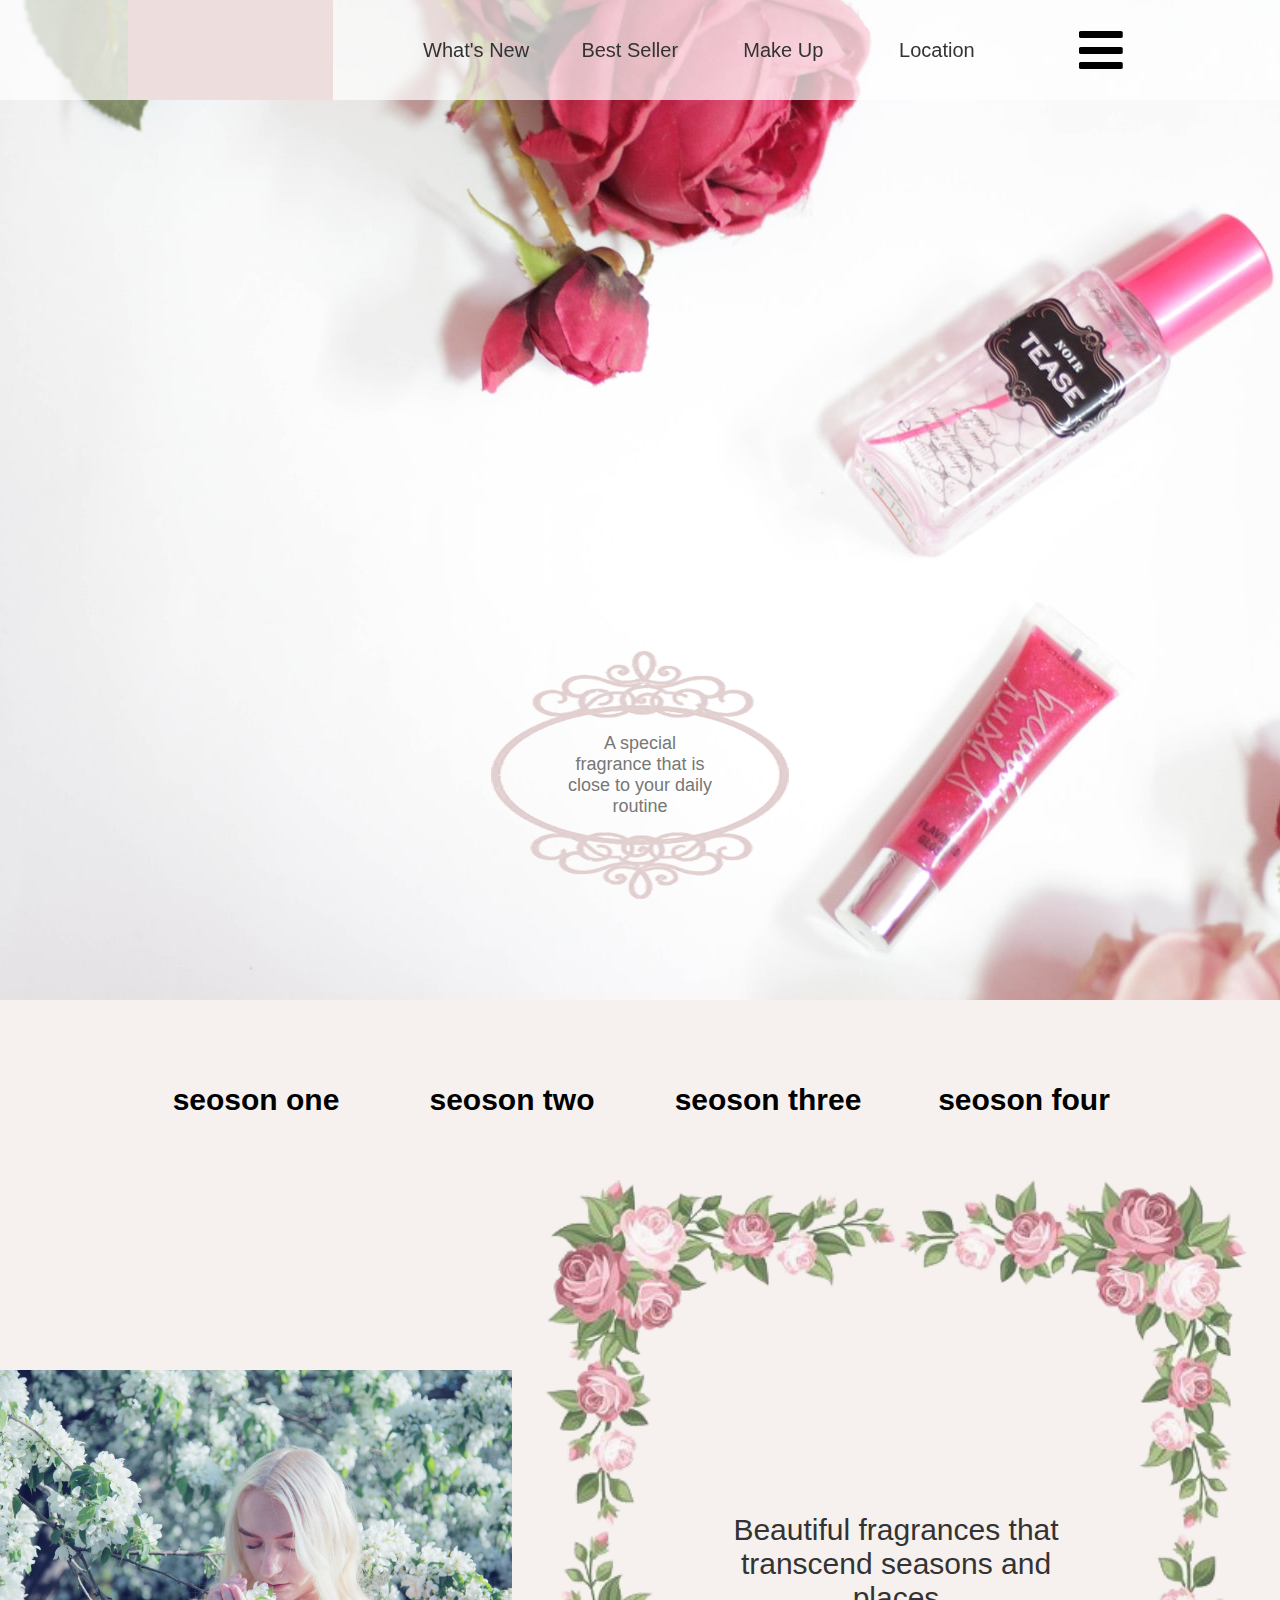
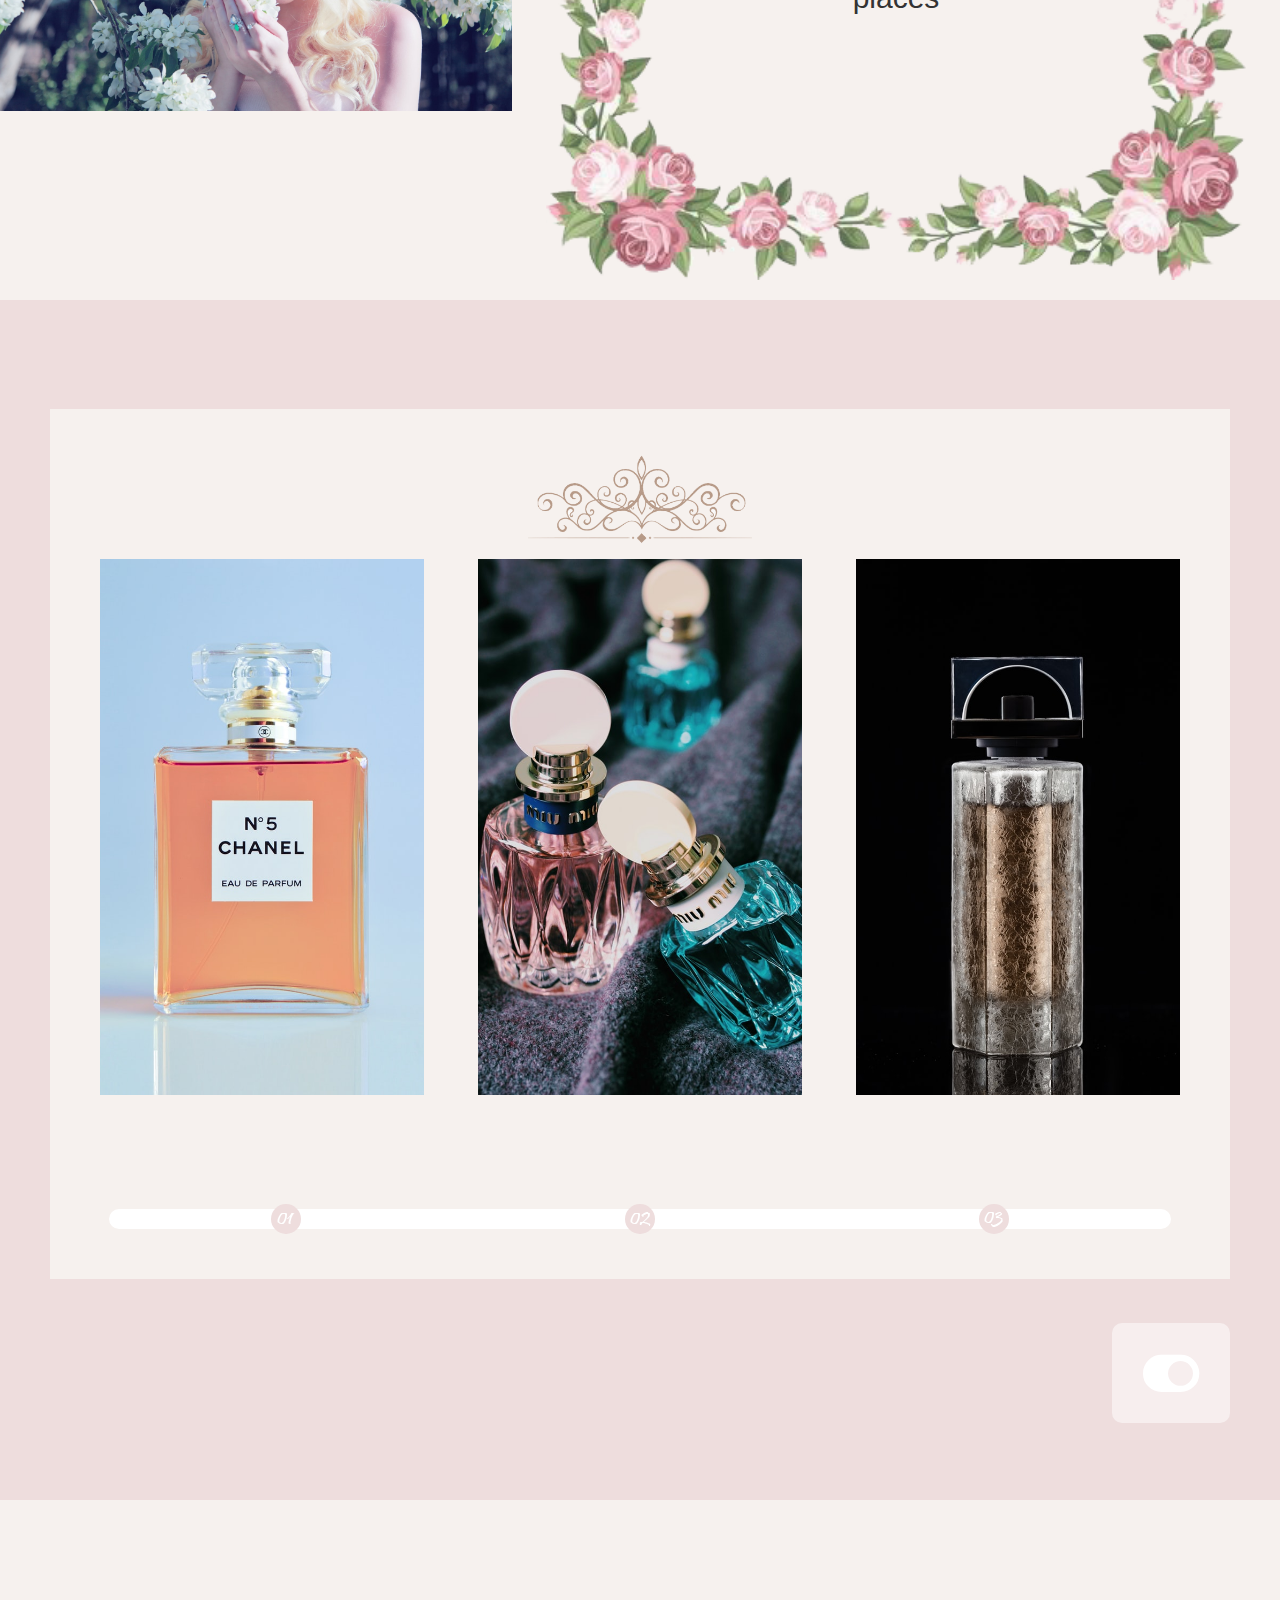
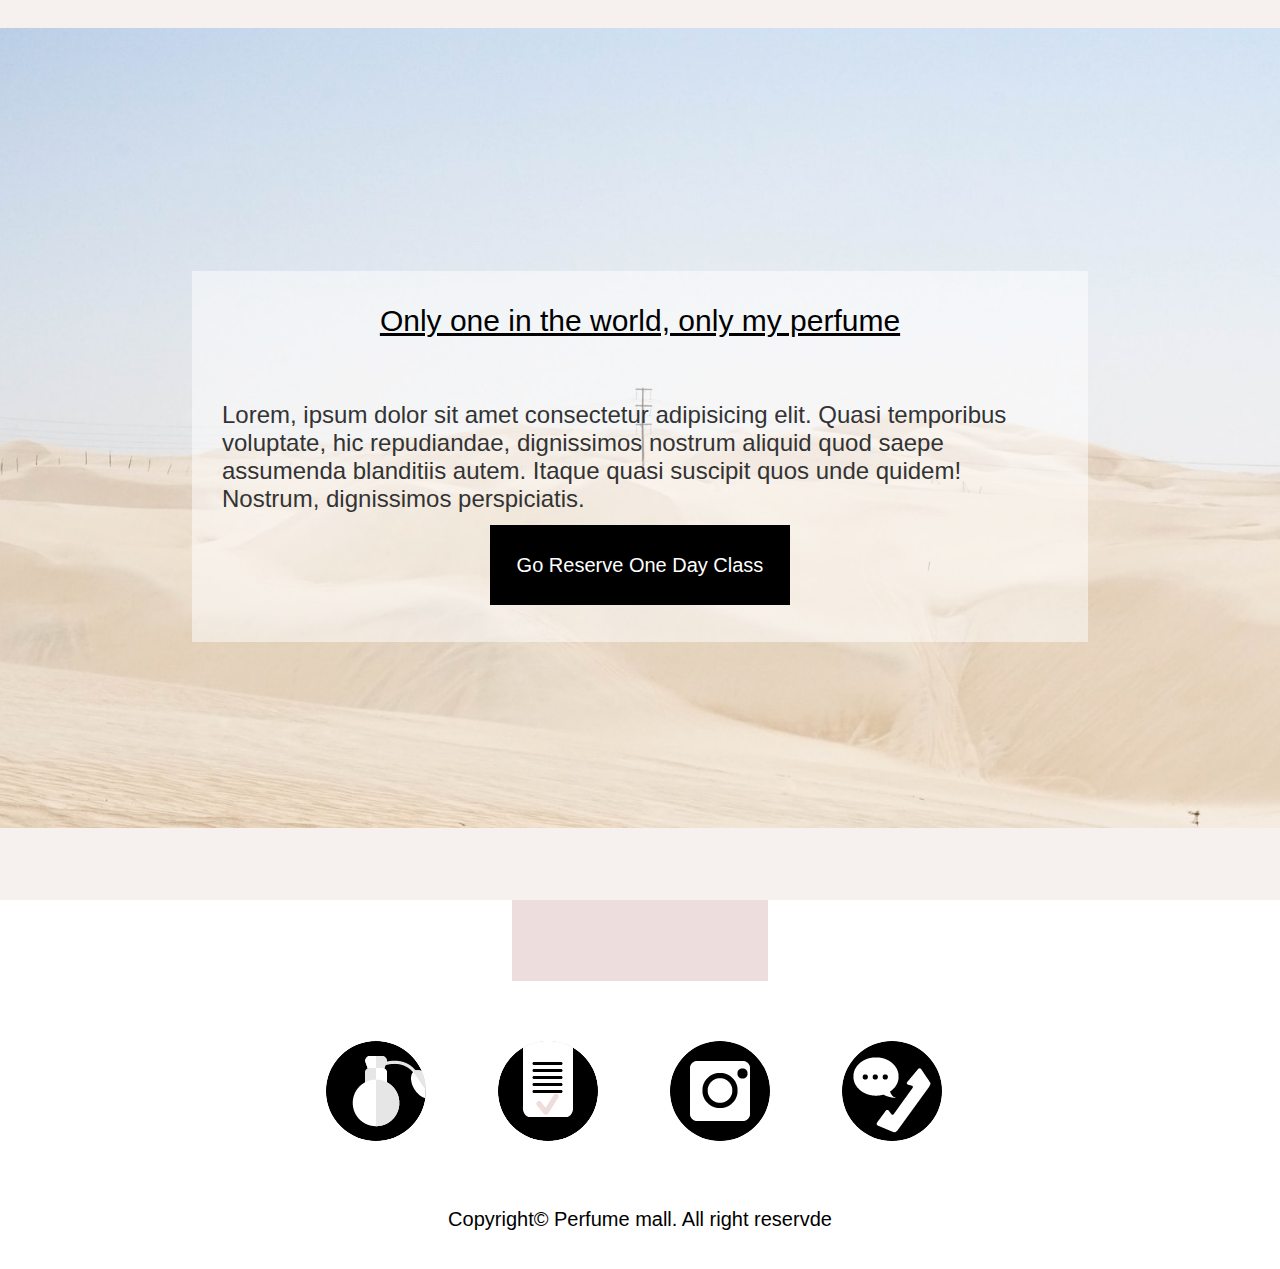
<file: index.html>
<!DOCTYPE html>
<html lang="ko-KR">
<head>
  <meta charset="UTF-8">
  <meta name="viewport" content="width=device-width, initial-scale=1.0">
  <meta http-equiv="X-UA-Compatible" content="ie=edge">
  <link rel="stylesheet" href="./fonts/fontawesome/css/all.css">
  <link rel="stylesheet" href="./css/base/reset.css">
  <link rel="stylesheet" href="./css/base/common.css">
  <title>Document</title>
</head>
<body>
<div id="wrap">

</div>

<script src="./js/base/jquery-3.4.1.min.js"></script>
<script src="./js/base/jquery-ui.min.js"></script>
<script>
  (function($){
    $('#wrap').load('./main.html');

  })(jQuery);
</script>
</body>
</html>
</file>
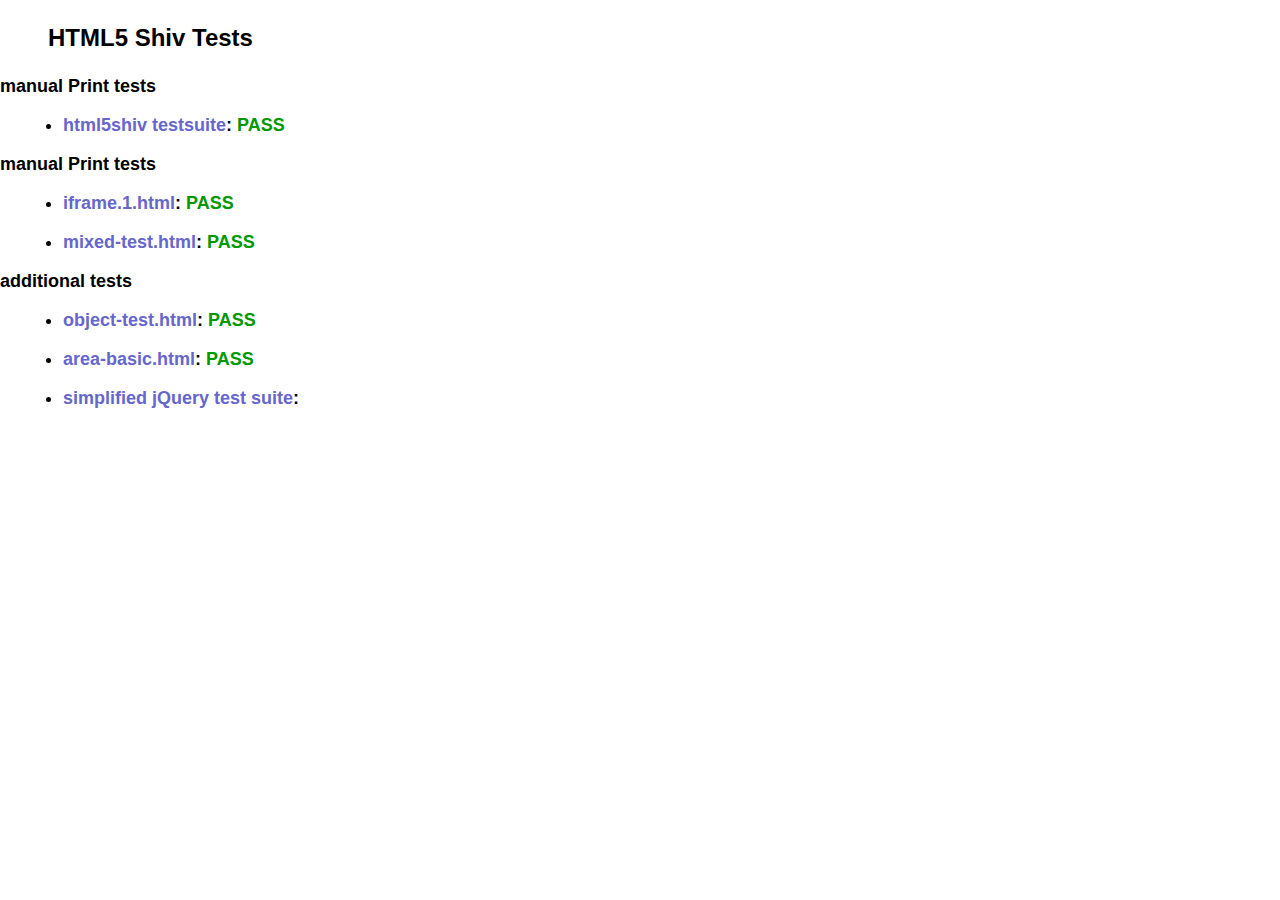
<file: IE/html5shiv/test/index.html>
<!doctype html>
<html>
	<head>
		<meta charset="utf-8">
		<title>IE&lt;9 HTML5 Shiv Tests</title>
		<link rel="stylesheet" href="style.css">
		<script src="../src/html5shiv-printshiv.js"></script>
	</head>
	<body>
		<h1>
			HTML5 Shiv Tests
		</h1>
		<h2>manual Print tests</h2>
		<ul>
			<li>
				<a href="html5shiv.html">html5shiv testsuite</a>: <span class="pass">PASS</span>
			</li>
			
		</ul>
		<h2>manual Print tests</h2>
		<ul>
			<li>
				<a href="iframe.1.html">iframe.1.html</a>: <span class="pass">PASS</span>
			</li>
			<li>
				<a href="mixed-test.html">mixed-test.html</a>: <span class="pass">PASS</span>
			</li>
			
		</ul>
		<h2>additional tests</h2>
		<ul>
			
			<li>
				<a href="object-test.html">object-test.html</a>: <span class="pass">PASS</span>
			</li>
			
			<li>
				<a href="highcharts/area-basic.html">area-basic.html</a>: <span class="pass">PASS</span>
			</li>
			<li>
				<a href="jquery-1.7.1/index.html">simplified jQuery test suite</a>:
			</li>
		</ul>
	<body>
</html>
</file>
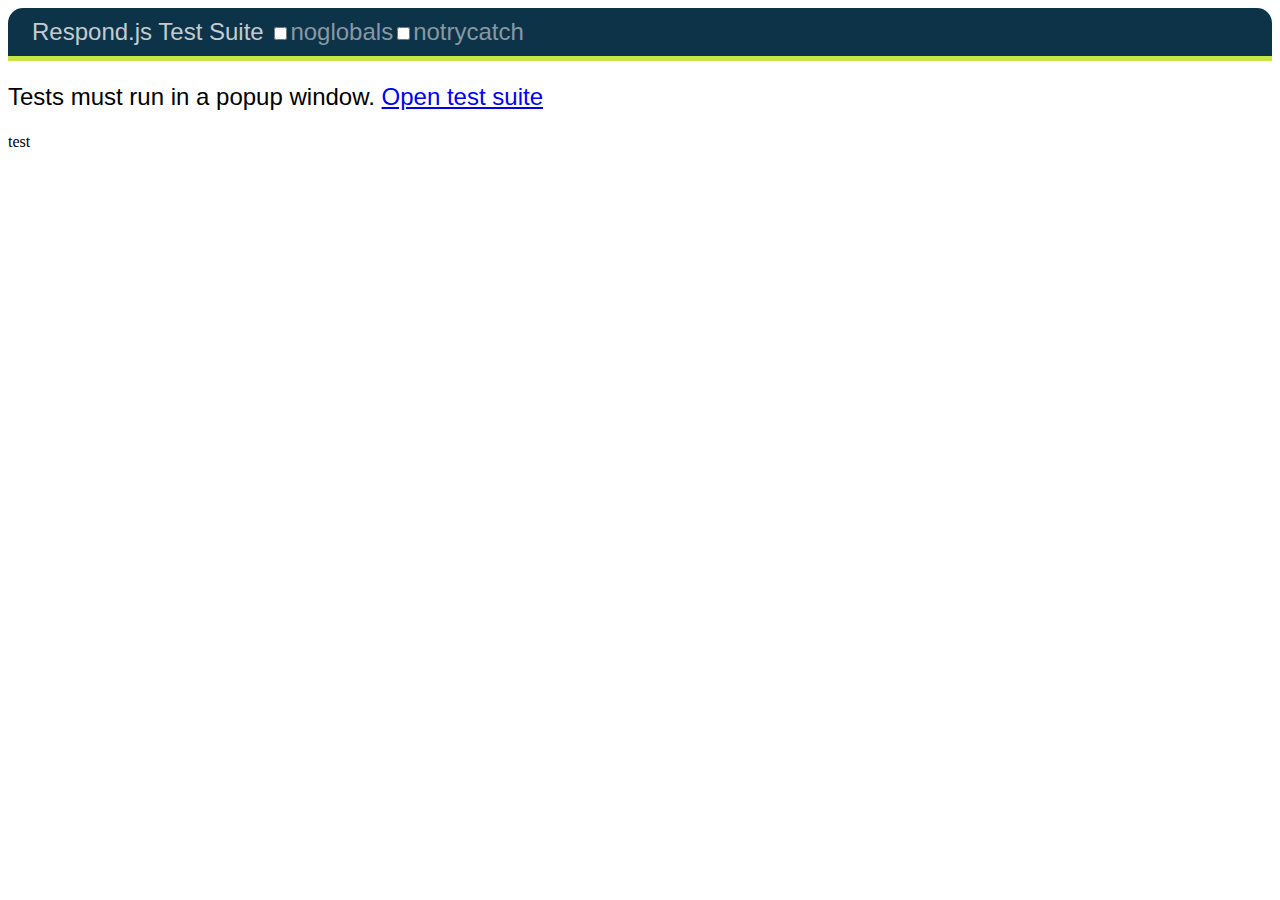
<file: IE/respond/Respond-1.4.2/test/unit/index.html>
<!DOCTYPE html>
<html>
<head>
	<meta charset="utf-8" />
	<title>Respond.js Test Suite</title>
	<link rel="stylesheet" href="qunit/qunit.css" media="screen">
	<script src="qunit/qunit.js"></script>
	<link href="test.css" rel="stylesheet" />
	<link href="test2.css" media="screen and (min-width: 950px)" rel="stylesheet" />
	<link href="test3.css" media="screen and (min-width: 68.75em)" rel="stylesheet" />
	<script src="../../dest/respond.src.js"></script>
	<script src="tests.js"></script>

</head>
<body>
	<h1 id="qunit-header">Respond.js Test Suite</h1>
	<h2 id="qunit-banner"></h2>
	<div id="qunit-testrunner-toolbar"></div>
	<h2 id="qunit-userAgent"></h2>
	<ol id="qunit-tests"></ol>
	
	<!-- tests must run in new window -->
	<div id="launcher"></div>
	
	<!-- elem for applying css via queries -->
	<div id="testelem" class="foo">test</div>
	
</body>
</html>
</file>
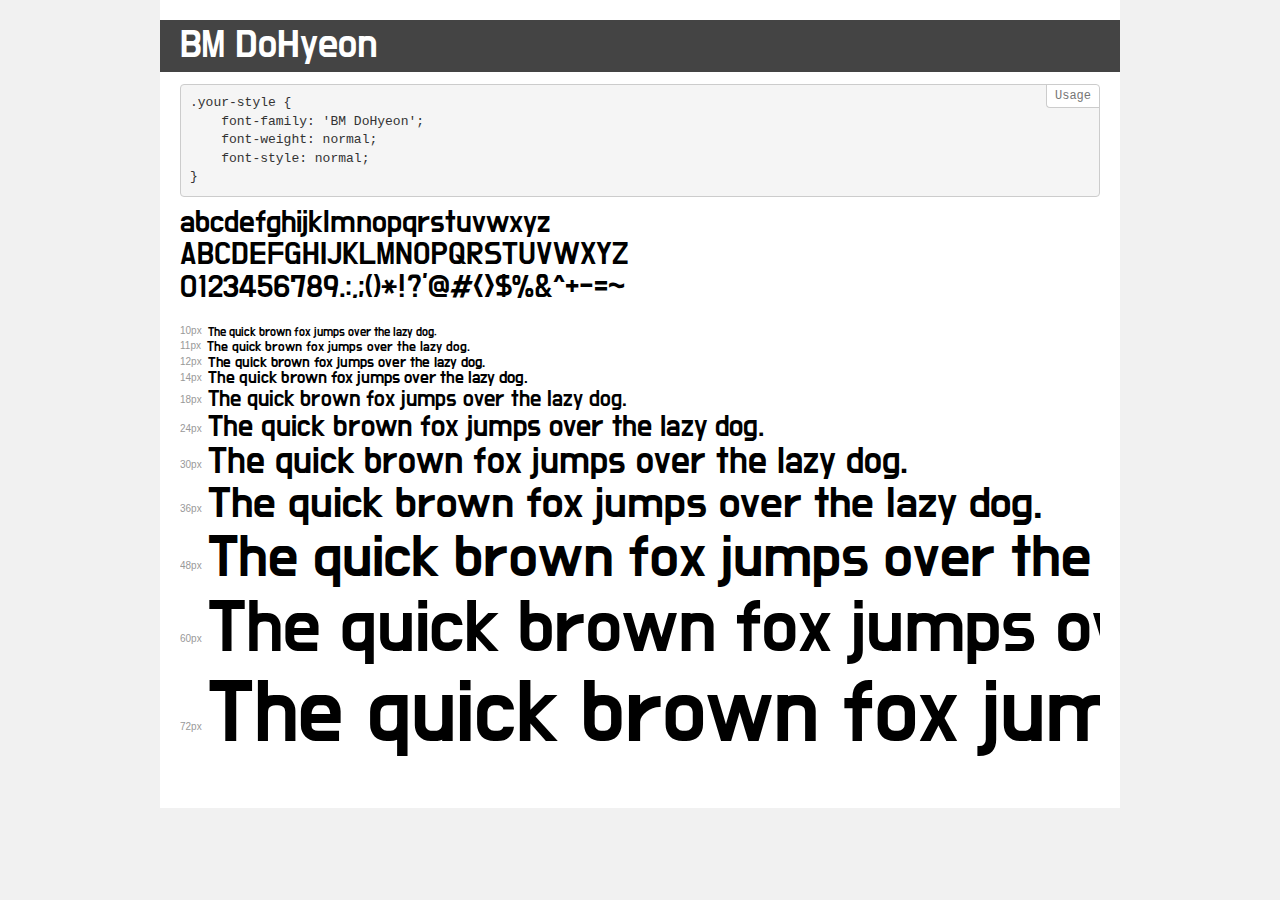
<file: fonts/dohyeon/demo.html>
<!DOCTYPE html>
<html>
<head>
    <meta charset="utf-8">
    <meta http-equiv="X-UA-Compatible" content="IE=edge">
    <meta name="viewport" content="width=device-width, initial-scale=1">
    <meta name="robots" content="noindex, noarchive">
    <meta name="format-detection" content="telephone=no">
    <title>Transfonter demo</title>
    <link href="stylesheet.css" rel="stylesheet">
    <style>
        /*
        http://meyerweb.com/eric/tools/css/reset/
        v2.0 | 20110126
        License: none (public domain)
        */
        html, body, div, span, applet, object, iframe,
        h1, h2, h3, h4, h5, h6, p, blockquote, pre,
        a, abbr, acronym, address, big, cite, code,
        del, dfn, em, img, ins, kbd, q, s, samp,
        small, strike, strong, sub, sup, tt, var,
        b, u, i, center,
        dl, dt, dd, ol, ul, li,
        fieldset, form, label, legend,
        table, caption, tbody, tfoot, thead, tr, th, td,
        article, aside, canvas, details, embed,
        figure, figcaption, footer, header, hgroup,
        menu, nav, output, ruby, section, summary,
        time, mark, audio, video {
            margin: 0;
            padding: 0;
            border: 0;
            font-size: 100%;
            font: inherit;
            vertical-align: baseline;
        }
        /* HTML5 display-role reset for older browsers */
        article, aside, details, figcaption, figure,
        footer, header, hgroup, menu, nav, section {
            display: block;
        }
        body {
            line-height: 1;
        }
        ol, ul {
            list-style: none;
        }
        blockquote, q {
            quotes: none;
        }
        blockquote:before, blockquote:after,
        q:before, q:after {
            content: '';
            content: none;
        }
        table {
            border-collapse: collapse;
            border-spacing: 0;
        }
        /* common styles */
        body {
            background: #f1f1f1;
            color: #000;
        }
        .page {
            background: #fff;
            width: 920px;
            margin: 0 auto;
            padding: 20px 20px 0 20px;
            overflow: hidden;
        }
        .font-container {
            overflow-x: auto;
            overflow-y: hidden;
            margin-bottom: 40px;
            line-height: 1.3;
            white-space: nowrap;
            padding-bottom: 5px;
        }
        h1 {
            position: relative;
            background: #444;
            font-size: 32px;
            color: #fff;
            padding: 10px 20px;
            margin: 0 -20px 12px -20px;
        }
        .letters {
            font-size: 25px;
            margin-bottom: 20px;
        }
        .s10:before {
            content: '10px';
        }
        .s11:before {
            content: '11px';
        }
        .s12:before {
            content: '12px';
        }
        .s14:before {
            content: '14px';
        }
        .s18:before {
            content: '18px';
        }
        .s24:before {
            content: '24px';
        }
        .s30:before {
            content: '30px';
        }
        .s36:before {
            content: '36px';
        }
        .s48:before {
            content: '48px';
        }
        .s60:before {
            content: '60px';
        }
        .s72:before {
            content: '72px';
        }
        .s10:before, .s11:before, .s12:before, .s14:before,
        .s18:before, .s24:before, .s30:before, .s36:before,
        .s48:before, .s60:before, .s72:before {
            font-family: Arial, sans-serif;
            font-size: 10px;
            font-weight: normal;
            font-style: normal;
            color: #999;
            padding-right: 6px;
        }
        pre {
            display: block;
            position: relative;
            padding: 9px;
            margin: 0 0 10px;
            font-family: Monaco, Menlo, Consolas, "Courier New", monospace !important;
            font-size: 13px;
            line-height: 1.428571429;
            color: #333;
            font-weight: normal !important;
            font-style: normal !important;
            background-color: #f5f5f5;
            border: 1px solid #ccc;
            overflow-x: auto;
            border-radius: 4px;
        }
        pre:after {
            display: block;
            position: absolute;
            right: 0;
            top: 0;
            content: 'Usage';
            line-height: 1;
            padding: 5px 8px;
            font-size: 12px;
            color: #767676;
            background-color: #fff;
            border: 1px solid #ccc;
            border-right: none;
            border-top: none;
            border-radius: 0 4px 0 4px;
            z-index: 10;
        }
        /* responsive */
        @media (max-width: 959px) {
            .page {
                width: auto;
                margin: 0;
            }
        }
    </style>
</head>
<body>
<div class="page">
    <div class="demo" style="font-family: 'BM DoHyeon'; font-weight: normal; font-style: normal;">
        <h1>BM DoHyeon</h1>
        <pre>.your-style {
    font-family: 'BM DoHyeon';
    font-weight: normal;
    font-style: normal;
}</pre>
        <div class="font-container">
            <p class="letters">
                abcdefghijklmnopqrstuvwxyz<br>
ABCDEFGHIJKLMNOPQRSTUVWXYZ<br>
                0123456789.:,;()*!?'@#<>$%&^+-=~
            </p>
            <p class="s10" style="font-size: 10px;">The quick brown fox jumps over the lazy dog.</p>
            <p class="s11" style="font-size: 11px;">The quick brown fox jumps over the lazy dog.</p>
            <p class="s12" style="font-size: 12px;">The quick brown fox jumps over the lazy dog.</p>
            <p class="s14" style="font-size: 14px;">The quick brown fox jumps over the lazy dog.</p>
            <p class="s18" style="font-size: 18px;">The quick brown fox jumps over the lazy dog.</p>
            <p class="s24" style="font-size: 24px;">The quick brown fox jumps over the lazy dog.</p>
            <p class="s30" style="font-size: 30px;">The quick brown fox jumps over the lazy dog.</p>
            <p class="s36" style="font-size: 36px;">The quick brown fox jumps over the lazy dog.</p>
            <p class="s48" style="font-size: 48px;">The quick brown fox jumps over the lazy dog.</p>
            <p class="s60" style="font-size: 60px;">The quick brown fox jumps over the lazy dog.</p>
            <p class="s72" style="font-size: 72px;">The quick brown fox jumps over the lazy dog.</p>
        </div>
    </div>
</div>
</body>
</html>
</file>
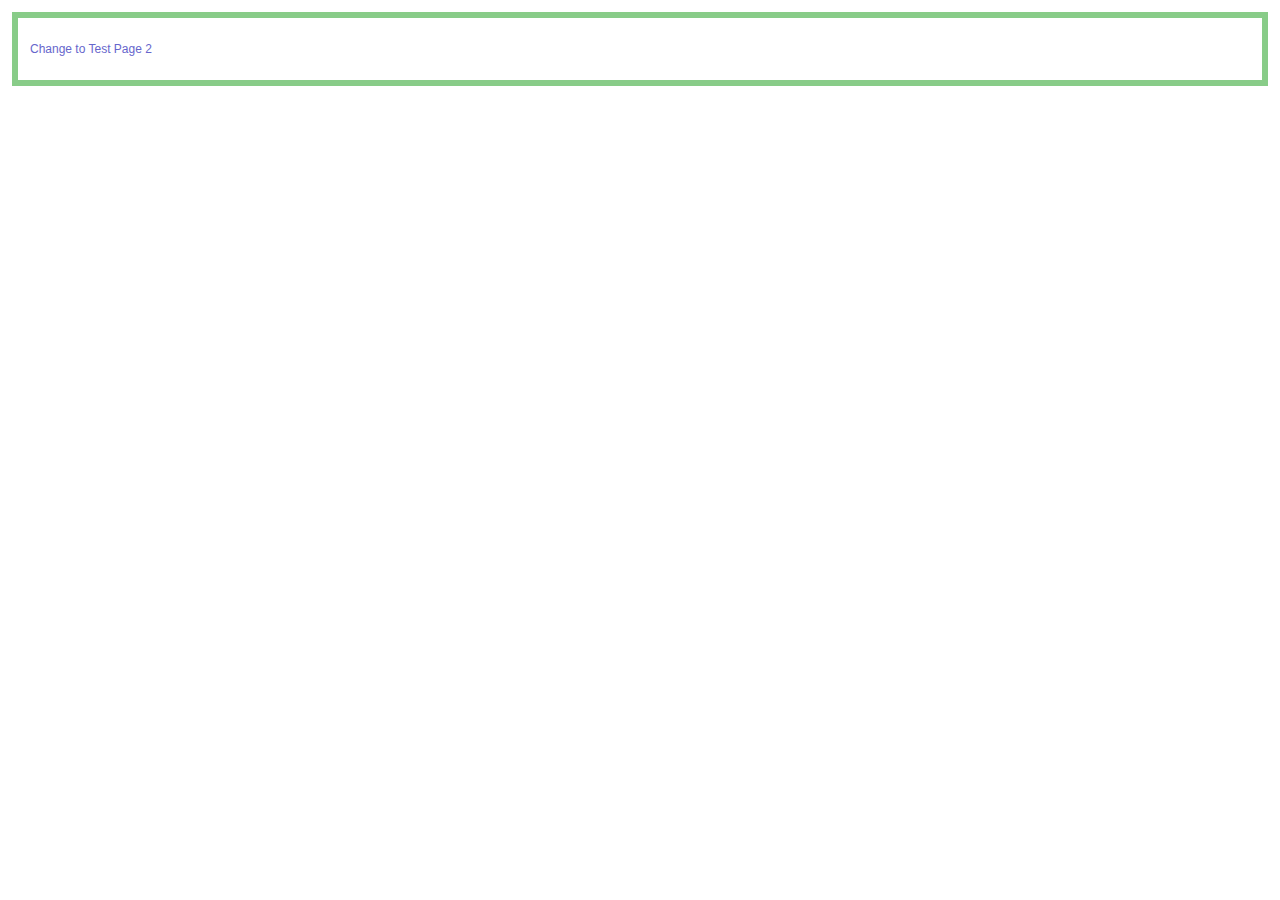
<file: IE/html5shiv/test/iframe.1-1.html>
<!doctype html>
<html>
	<head>
		<meta charset="utf-8">
		<title>Test 1</title>
		<link rel="stylesheet" href="style.css">
		<script src="../src/html5shiv-printshiv.js"></script>
	</head>
	<body>
		<section>
			<p><a href="iframe.1-2.html">Change to Test Page 2</a></p>
		</section>
	</body>
</html>
</file>
<file: css/base/common.css>
@charset "utf-8";
/* common.css */

.hidden, .hidden_wrap a>span { display:block; width:0; height:0; position:absolute; overflow:hidden; }
.hidden_wrap a { display:block; width:100%; height:100%; background-repeat:no-repeat; }

.clearfix:after,
.clearfix::after { content:" "; display:block; width:0; height:0; clear:both; }

.float_array { width:100%; height:100%; }
.float_array >li { float:left; height:100%; }
.float_array >li:last-child { margin-right:0; }

#wrap { width:100%; height:100%; margin:auto; }
</file>
<file: IE/html5shiv/test/style.css>
@import url(style.all.css);
@import url(style.print.css);
</file>
<file: IE/respond/Respond-1.4.2/test/unit/test.css>
.launcher #qunit-testrunner-toolbar,
.launcher #qunit-userAgent,
.launcher #qunit-tests,
.launcher #qunit-testresult {
	display: none;
}
.launcher #launcher {

	font: 1.5em/1 bold Helvetica, sans-serif;
}

#testelem {
	width: 50px;
	overflow: hidden;
	display: block;
}

/* a style like this should never apply in IE. If it does, tests will fail */
@media screen and (view-mode: minimized) {
	#testelem {
		width: 10px !important;
	}
}

/*styles for 480px and up - media type purposely left out here to test that in the process */
@media (min-width: 480px) {
	#testelem {
		width: 150px;
	}
	#testelem[class=foo] {
		height: 200px;
	}
}

/*styles for 500px and under*/
@media screen and (max-width: 460px) {
	#testelem {
		height: 150px;
	}
}

/* testing em unit support - 33em should be 528px and 35em should be 560px in IE with default font settings */
@media screen and (min-width: 33em) and (max-width: 38em) {
	#testelem {
		width: 75px;
	}
}



/*styles for 620px and up */
@media only screen and (min-width: 620px) {
	#testelem {
		width: 250px;
	}
}


/*styles for 760px and up */
@media only print, only screen and (min-width: 760px) {
	#testelem {
		width: 350px;
	}
}


/*styles for print that shouldn't apply */
@media only print and (min-width: 800px) {
	#testelem {
		width: 500px;
	}
}
</file>
<file: IE/respond/Respond-1.4.2/test/unit/test2.css>
/* this stylesheet was referenced via a link that had a media attr defined
it should only apply on window > 950px */
#testelem {
	width: 16px;
}
</file>
<file: IE/respond/Respond-1.4.2/test/unit/test3.css>
/* this stylesheet was referenced via a link that had a media attr defined
it should only apply on screen > 87.5em (1400px) */
#testelem {
	width: 25px;
}
</file>
<file: fonts/dohyeon/stylesheet.css>
@font-face {
    font-family: 'BM DoHyeon';
    src: url('hinted-BMDoHyeon.eot');
    src: url('hinted-BMDoHyeon.eot?#iefix') format('embedded-opentype'),
        url('hinted-BMDoHyeon.woff2') format('woff2'),
        url('hinted-BMDoHyeon.woff') format('woff'),
        url('hinted-BMDoHyeon.ttf') format('truetype'),
        url('hinted-BMDoHyeon.svg#BMDoHyeon') format('svg');
    font-weight: normal;
    font-style: normal;
}
</file>
<file: IE/respond/Respond-1.4.2/test/unit/qunit/qunit.css>
/**
 * QUnit v1.3.0pre - A JavaScript Unit Testing Framework
 *
 * http://docs.jquery.com/QUnit
 *
 * Copyright (c) 2011 John Resig, Jörn Zaefferer
 * Dual licensed under the MIT (MIT-LICENSE.txt)
 * or GPL (GPL-LICENSE.txt) licenses.
 */

/** Font Family and Sizes */

#qunit-tests, #qunit-header, #qunit-banner, #qunit-testrunner-toolbar, #qunit-userAgent, #qunit-testresult {
	font-family: "Helvetica Neue Light", "HelveticaNeue-Light", "Helvetica Neue", Calibri, Helvetica, Arial, sans-serif;
}

#qunit-testrunner-toolbar, #qunit-userAgent, #qunit-testresult, #qunit-tests li { font-size: small; }
#qunit-tests { font-size: smaller; }


/** Resets */

#qunit-tests, #qunit-tests ol, #qunit-header, #qunit-banner, #qunit-userAgent, #qunit-testresult {
	margin: 0;
	padding: 0;
}


/** Header */

#qunit-header {
	padding: 0.5em 0 0.5em 1em;

	color: #8699a4;
	background-color: #0d3349;

	font-size: 1.5em;
	line-height: 1em;
	font-weight: normal;

	border-radius: 15px 15px 0 0;
	-moz-border-radius: 15px 15px 0 0;
	-webkit-border-top-right-radius: 15px;
	-webkit-border-top-left-radius: 15px;
}

#qunit-header a {
	text-decoration: none;
	color: #c2ccd1;
}

#qunit-header a:hover,
#qunit-header a:focus {
	color: #fff;
}

#qunit-banner {
	height: 5px;
}

#qunit-testrunner-toolbar {
	padding: 0.5em 0 0.5em 2em;
	color: #5E740B;
	background-color: #eee;
}

#qunit-userAgent {
	padding: 0.5em 0 0.5em 2.5em;
	background-color: #2b81af;
	color: #fff;
	text-shadow: rgba(0, 0, 0, 0.5) 2px 2px 1px;
}


/** Tests: Pass/Fail */

#qunit-tests {
	list-style-position: inside;
}

#qunit-tests li {
	padding: 0.4em 0.5em 0.4em 2.5em;
	border-bottom: 1px solid #fff;
	list-style-position: inside;
}

#qunit-tests.hidepass li.pass, #qunit-tests.hidepass li.running  {
	display: none;
}

#qunit-tests li strong {
	cursor: pointer;
}

#qunit-tests li a {
	padding: 0.5em;
	color: #c2ccd1;
	text-decoration: none;
}
#qunit-tests li a:hover,
#qunit-tests li a:focus {
	color: #000;
}

#qunit-tests ol {
	margin-top: 0.5em;
	padding: 0.5em;

	background-color: #fff;

	border-radius: 15px;
	-moz-border-radius: 15px;
	-webkit-border-radius: 15px;

	box-shadow: inset 0px 2px 13px #999;
	-moz-box-shadow: inset 0px 2px 13px #999;
	-webkit-box-shadow: inset 0px 2px 13px #999;
}

#qunit-tests table {
	border-collapse: collapse;
	margin-top: .2em;
}

#qunit-tests th {
	text-align: right;
	vertical-align: top;
	padding: 0 .5em 0 0;
}

#qunit-tests td {
	vertical-align: top;
}

#qunit-tests pre {
	margin: 0;
	white-space: pre-wrap;
	word-wrap: break-word;
}

#qunit-tests del {
	background-color: #e0f2be;
	color: #374e0c;
	text-decoration: none;
}

#qunit-tests ins {
	background-color: #ffcaca;
	color: #500;
	text-decoration: none;
}

/*** Test Counts */

#qunit-tests b.counts                       { color: black; }
#qunit-tests b.passed                       { color: #5E740B; }
#qunit-tests b.failed                       { color: #710909; }

#qunit-tests li li {
	margin: 0.5em;
	padding: 0.4em 0.5em 0.4em 0.5em;
	background-color: #fff;
	border-bottom: none;
	list-style-position: inside;
}

/*** Passing Styles */

#qunit-tests li li.pass {
	color: #5E740B;
	background-color: #fff;
	border-left: 26px solid #C6E746;
}

#qunit-tests .pass                          { color: #528CE0; background-color: #D2E0E6; }
#qunit-tests .pass .test-name               { color: #366097; }

#qunit-tests .pass .test-actual,
#qunit-tests .pass .test-expected           { color: #999999; }

#qunit-banner.qunit-pass                    { background-color: #C6E746; }

/*** Failing Styles */

#qunit-tests li li.fail {
	color: #710909;
	background-color: #fff;
	border-left: 26px solid #EE5757;
	white-space: pre;
}

#qunit-tests > li:last-child {
	border-radius: 0 0 15px 15px;
	-moz-border-radius: 0 0 15px 15px;
	-webkit-border-bottom-right-radius: 15px;
	-webkit-border-bottom-left-radius: 15px;
}

#qunit-tests .fail                          { color: #000000; background-color: #EE5757; }
#qunit-tests .fail .test-name,
#qunit-tests .fail .module-name             { color: #000000; }

#qunit-tests .fail .test-actual             { color: #EE5757; }
#qunit-tests .fail .test-expected           { color: green;   }

#qunit-banner.qunit-fail                    { background-color: #EE5757; }


/** Result */

#qunit-testresult {
	padding: 0.5em 0.5em 0.5em 2.5em;

	color: #2b81af;
	background-color: #D2E0E6;

	border-bottom: 1px solid white;
}

/** Fixture */

#qunit-fixture {
	position: absolute;
	top: -10000px;
	left: -10000px;
}
</file>
